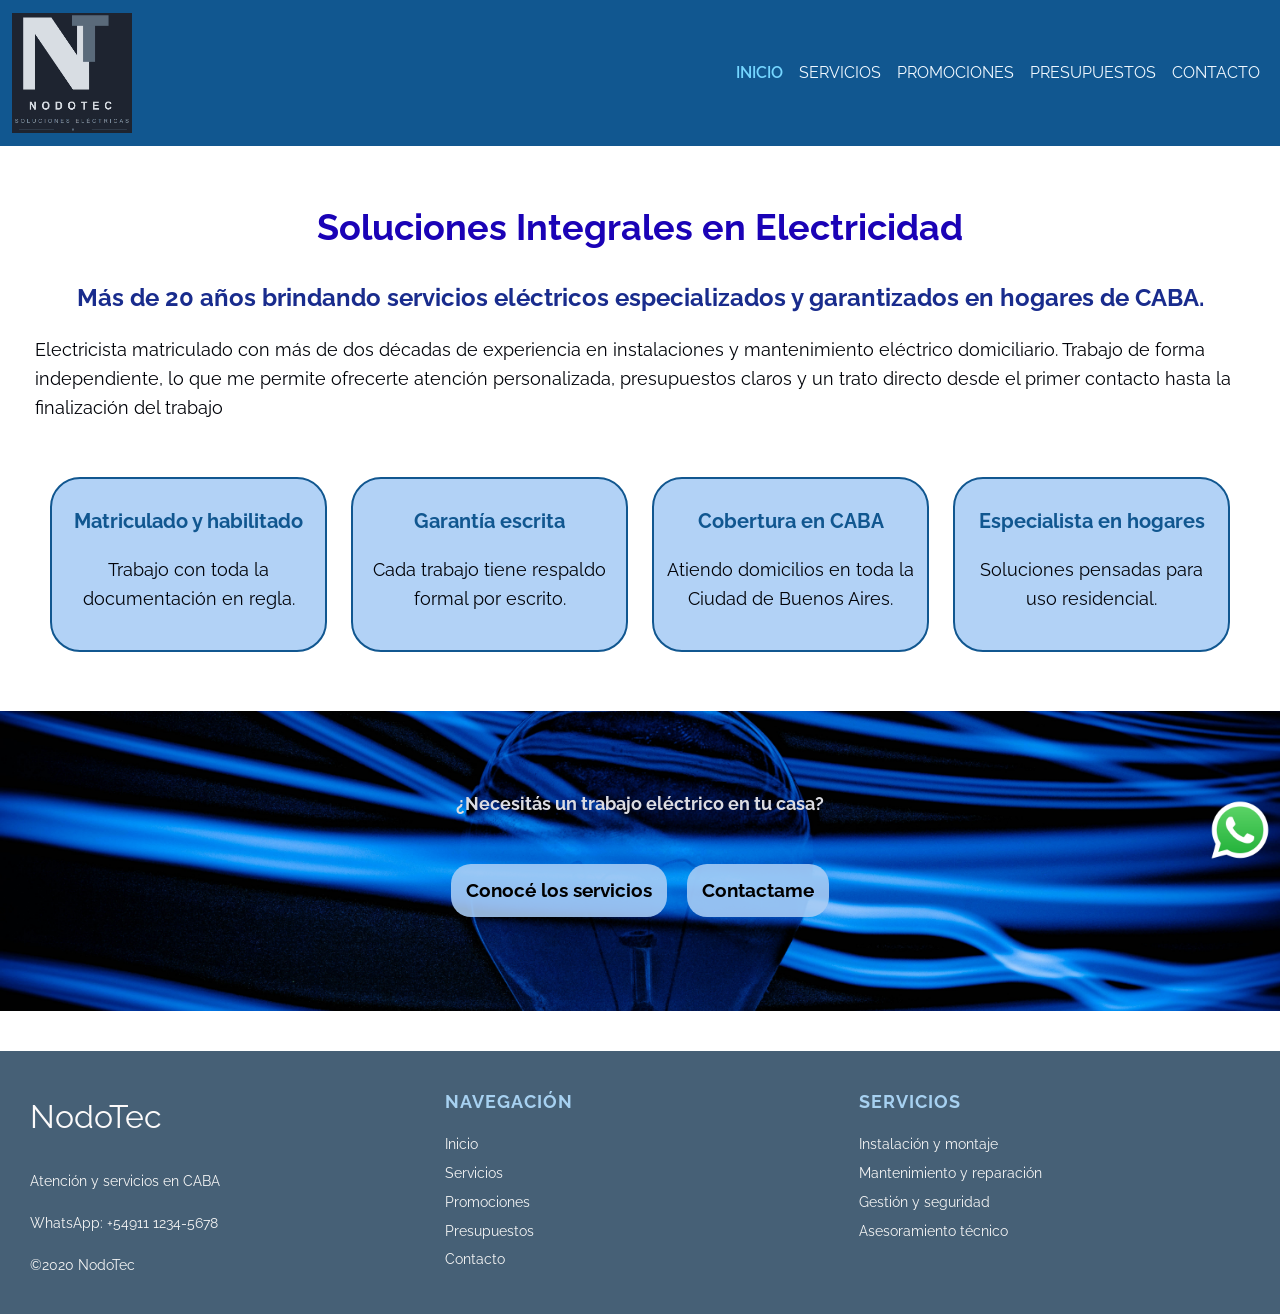
<file: index.html>
<!DOCTYPE html>
<html lang="es">
<head>
    <meta charset="UTF-8">
    <meta name="viewport" content="width=device-width, initial-scale=1.0">
    <meta name="description" content="NodoTec - Electricista matriculado en CABA. Más de 20 años de experiencia en instalaciones y mantenimiento eléctrico domiciliario.">
    <title>NodoTec - Electricista Matriculado en CABA</title>
    <link href="https://cdn.jsdelivr.net/npm/bootstrap@5.3.8/dist/css/bootstrap.min.css" rel="stylesheet" integrity="sha384-sRIl4kxILFvY47J16cr9ZwB07vP4J8+LH7qKQnuqkuIAvNWLzeN8tE5YBujZqJLB" crossorigin="anonymous">
    <link rel="stylesheet" href="./css/estilos.css">
</head>
<body>
    <header>
        <nav class="navbar navbar-expand-lg fondoNav">
            <div class="container-fluid">
                <a class="navbar-brand" href="#"><img src="./images/logoNodotec.jpg" alt="NodoTec - Soluciones Eléctricas"></a>
                <button class="navbar-toggler" type="button" data-bs-toggle="collapse" data-bs-target="#navbarNav" aria-controls="navbarNav" aria-expanded="false" aria-label="Toggle navigation">
                <span class="navbar-toggler-icon"></span>
                </button>
                <div class="collapse navbar-collapse" id="navbarNav">
                <ul class="navbar-nav ms-auto">
                    <li class="nav-item">
                    <a class="nav-link active" aria-current="page" href="#">Inicio</a>
                    </li>
                    <li class="nav-item">
                    <a class="nav-link" href="./pages/servicios.html">Servicios</a>
                    </li>
                    <li class="nav-item">
                    <a class="nav-link" href="./pages/promociones.html">Promociones</a>
                    </li>
                    <li class="nav-item">
                    <a class="nav-link" href="./pages/presupuestos.html">Presupuestos</a>
                    </li>
                    <li class="nav-item">
                    <a class="nav-link" href="./pages/contacto.html">Contacto</a>
                    </li>
                </ul>
                </div>
            </div>
        </nav>
    </header>
    <main>
        <section class="inicio">
            <h1 class="tituloInicio">Soluciones Integrales en Electricidad</h1>
            <h2 class="subtituloInicio">Más de 20 años brindando servicios eléctricos especializados y garantizados en hogares de CABA.</h2>
            <p> Electricista matriculado con más de dos décadas de experiencia en instalaciones y mantenimiento eléctrico domiciliario. Trabajo de forma independiente, lo que me permite ofrecerte atención personalizada, presupuestos claros y un trato directo desde el primer contacto hasta la finalización del trabajo</p>
            <section class="diferenciales">
                <div class="row justify-content-center py-4">
                    <div class="col-12 col-md-6 col-lg-3">
                        <div class="cardDiferenciales">
                            <h3>Matriculado y habilitado</h3>
                            <p>Trabajo con toda la documentación en regla.</p>
                        </div>
                    </div>
                    <div class="col-12 col-md-6 col-lg-3">
                        <div class="cardDiferenciales">
                            <h3>Garantía escrita</h3>
                            <p>Cada trabajo tiene respaldo formal por escrito.</p>
                        </div>
                    </div>
                    <div class="col-12 col-md-6 col-lg-3">
                        <div class="cardDiferenciales">
                            <h3>Cobertura en CABA</h3>
                            <p>Atiendo domicilios en toda la Ciudad de Buenos Aires.</p>
                        </div>
                    </div>
                    <div class="col-12 col-md-6 col-lg-3">
                        <div class="cardDiferenciales">
                            <h3>Especialista en hogares</h3>
                            <p>Soluciones pensadas para uso residencial.</p>
                        </div>
                    </div>
                </div>
            </section>
        </section>
    </main>
<!--saco la siguiente section class del main para que no le afecte el mismo padding y la imagen cubra todo el ancho-->
    <section class="ctaIn">
            <p class="preg">¿Necesitás un trabajo eléctrico en tu casa?</p>
            <div>
                <a href="./pages/servicios.html" class="btnCTA">Conocé los servicios</a>
                <a href="./pages/contacto.html" class="btnCTA">Contactame</a>
            </div>
        </section>
    <section class="footer">
    <footer>
        <div class="row">
            <div class="col-12 col-md-4">
                <p class="textlogoFooter">NodoTec</p>
                <p class="itemsFooter">Atención y servicios en CABA</p>
                <p class="itemsFooter">WhatsApp: +54911 1234-5678</p>
                <p class="itemsFooter">©2020 NodoTec</p>
            </div>
            <div class="col-12 col-md-4">
                <h3 class="tituloFooter">Navegación</h3>
                <ul class="mapaFooter">
                    <li><a href="./index.html">Inicio</a></li>
                    <li><a href="./pages/servicios.html">Servicios</a></li>
                    <li><a href="./pages/promociones.html">Promociones</a></li>
                    <li><a href="./pages/presupuestos.html">Presupuestos</a></li>
                    <li><a href="./pages/contacto.html">Contacto</a></li>
                </ul>
            </div>
            <div class="col-12 col-md-4">
                <h3 class="tituloFooter">Servicios</h3>
                <ul class="mapaFooter">
                    <li>Instalación y montaje</li>
                    <li>Mantenimiento y reparación</li>
                    <li>Gestión y seguridad</li>
                    <li>Asesoramiento técnico</li>
                </ul>
            </div>
        </div>
        <img class="logoWapp" src="./images/logoWapp.png" alt="Logo WhatsApp">
    </footer>
<script src="https://cdn.jsdelivr.net/npm/bootstrap@5.3.8/dist/js/bootstrap.bundle.min.js" integrity="sha384-FKyoEForCGlyvwx9Hj09JcYn3nv7wiPVlz7YYwJrWVcXK/BmnVDxM+D2scQbITxI" crossorigin="anonymous"></script>
</body>
</html>
</file>
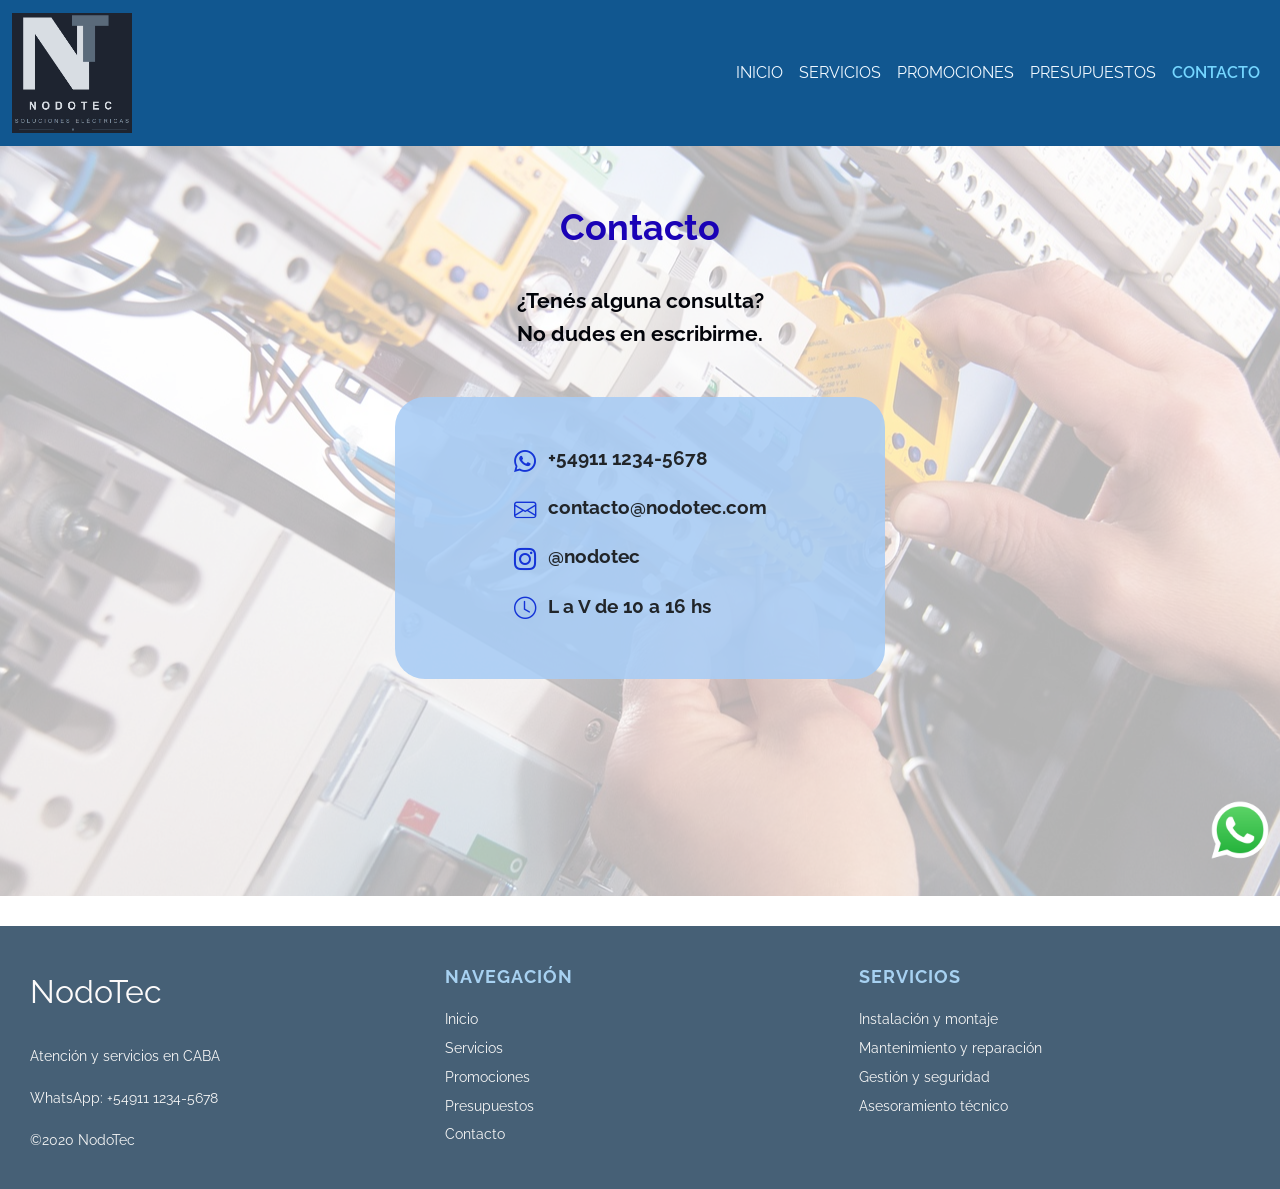
<file: pages/contacto.html>
<!DOCTYPE html>
<html lang="es">
<head>
    <meta charset="UTF-8">
    <meta name="viewport" content="width=device-width, initial-scale=1.0">
    <meta name="description" content="Contactá a NodoTec para consultas sobre servicios eléctricos en CABA. WhatsApp, mail e Instagram disponibles.">
    <title>Contacto - NodoTec</title>
    <link href="https://cdn.jsdelivr.net/npm/bootstrap@5.3.8/dist/css/bootstrap.min.css" rel="stylesheet" integrity="sha384-sRIl4kxILFvY47J16cr9ZwB07vP4J8+LH7qKQnuqkuIAvNWLzeN8tE5YBujZqJLB" crossorigin="anonymous">
    <!--el enlace que sigue de bootstrap es para los íconos de cada contacto-->
    <link rel="stylesheet" href="https://cdn.jsdelivr.net/npm/bootstrap-icons@1.11.3/font/bootstrap-icons.min.css">
    <link rel="stylesheet" href="../css/estilos.css">
</head>
<body>
    <header>
        <nav class="navbar navbar-expand-lg fondoNav">
            <div class="container-fluid">
                <a class="navbar-brand" href="#"><img src="../images/logoNodotec.jpg" alt="NodoTec - Soluciones Eléctricas"></a>
                <button class="navbar-toggler" type="button" data-bs-toggle="collapse" data-bs-target="#navbarNav" aria-controls="navbarNav" aria-expanded="false" aria-label="Toggle navigation">
                <span class="navbar-toggler-icon"></span>
                </button>
                <div class="collapse navbar-collapse" id="navbarNav">
                    <ul class="navbar-nav ms-auto">
                        <li class="nav-item">
                        <a class="nav-link" href="../index.html">Inicio</a>
                        </li>
                        <li class="nav-item">
                        <a class="nav-link" href="./servicios.html">Servicios</a>
                        </li>
                        <li class="nav-item">
                        <a class="nav-link" href="./promociones.html">Promociones</a>
                        </li>
                        <li class="nav-item">
                        <a class="nav-link" href="./presupuestos.html">Presupuestos</a>
                         <li class="nav-item">
                        <a class="nav-link active" aria-current="page" href="#">Contacto</a>
                        </li>
                        </li>
                    </ul>
                </div>
            </div>
        </nav>
    </header>
    <main class="fondoContacto">
        <div class="row justify-content-center">
            <div class="col-12 col-md-8 col-lg-5">
                <h1>Contacto</h1>
                <p class="pregcontacto">¿Tenés alguna consulta?<br>No dudes en escribirme.</p>
                <div class="cardContacto">
                    <ul class="contacto">
                        <li>
                            <i class="bi bi-whatsapp"></i>
                            +54911 1234-5678
                        </li>
                        <li>
                            <i class="bi bi-envelope"></i>
                            contacto@nodotec.com
                        </li>
                        <li>
                            <i class="bi bi-instagram"></i>
                            @nodotec
                        </li>
                        <li>
                            <i class="bi bi-clock"></i>
                            L a V de 10 a 16 hs
                        </li>
                    </ul>
                </div>
            </div>
        </div>
    </main>
    <section class="footer">
        <footer>
            <div class="row">
                <div class="col-12 col-md-4">
                    <p class="textlogoFooter">NodoTec</p>
                    <p class="itemsFooter">Atención y servicios en CABA</p>
                    <p class="itemsFooter">WhatsApp: +54911 1234-5678</p>
                    <p class="itemsFooter">©2020 NodoTec</p>
                </div>
                <div class="col-12 col-md-4">
                    <h3 class="tituloFooter">Navegación</h3>
                    <ul class="mapaFooter">
                        <li><a href="../index.html">Inicio</a></li>
                        <li><a href="./servicios.html">Servicios</a></li>
                        <li><a href="./promociones.html">Promociones</a></li>
                        <li><a href="./presupuestos.html">Presupuestos</a></li>
                        <li><a href="#">Contacto</a></li>
                    </ul>
                </div>
                <div class="col-12 col-md-4">
                    <h3 class="tituloFooter">Servicios</h3>
                    <ul class="mapaFooter">
                        <li>Instalación y montaje</li>
                        <li>Mantenimiento y reparación</li>
                        <li>Gestión y seguridad</li>
                        <li>Asesoramiento técnico</li>
                    </ul>
                </div>
            </div>
            <img class="logoWapp" src="../images/logoWapp.png" alt="Logo WhatsApp">
        </footer>
    </section>
    <script src="https://cdn.jsdelivr.net/npm/bootstrap@5.3.8/dist/js/bootstrap.bundle.min.js" integrity="sha384-FKyoEForCGlyvwx9Hj09JcYn3nv7wiPVlz7YYwJrWVcXK/BmnVDxM+D2scQbITxI" crossorigin="anonymous"></script>
</body>
</html>
</file>
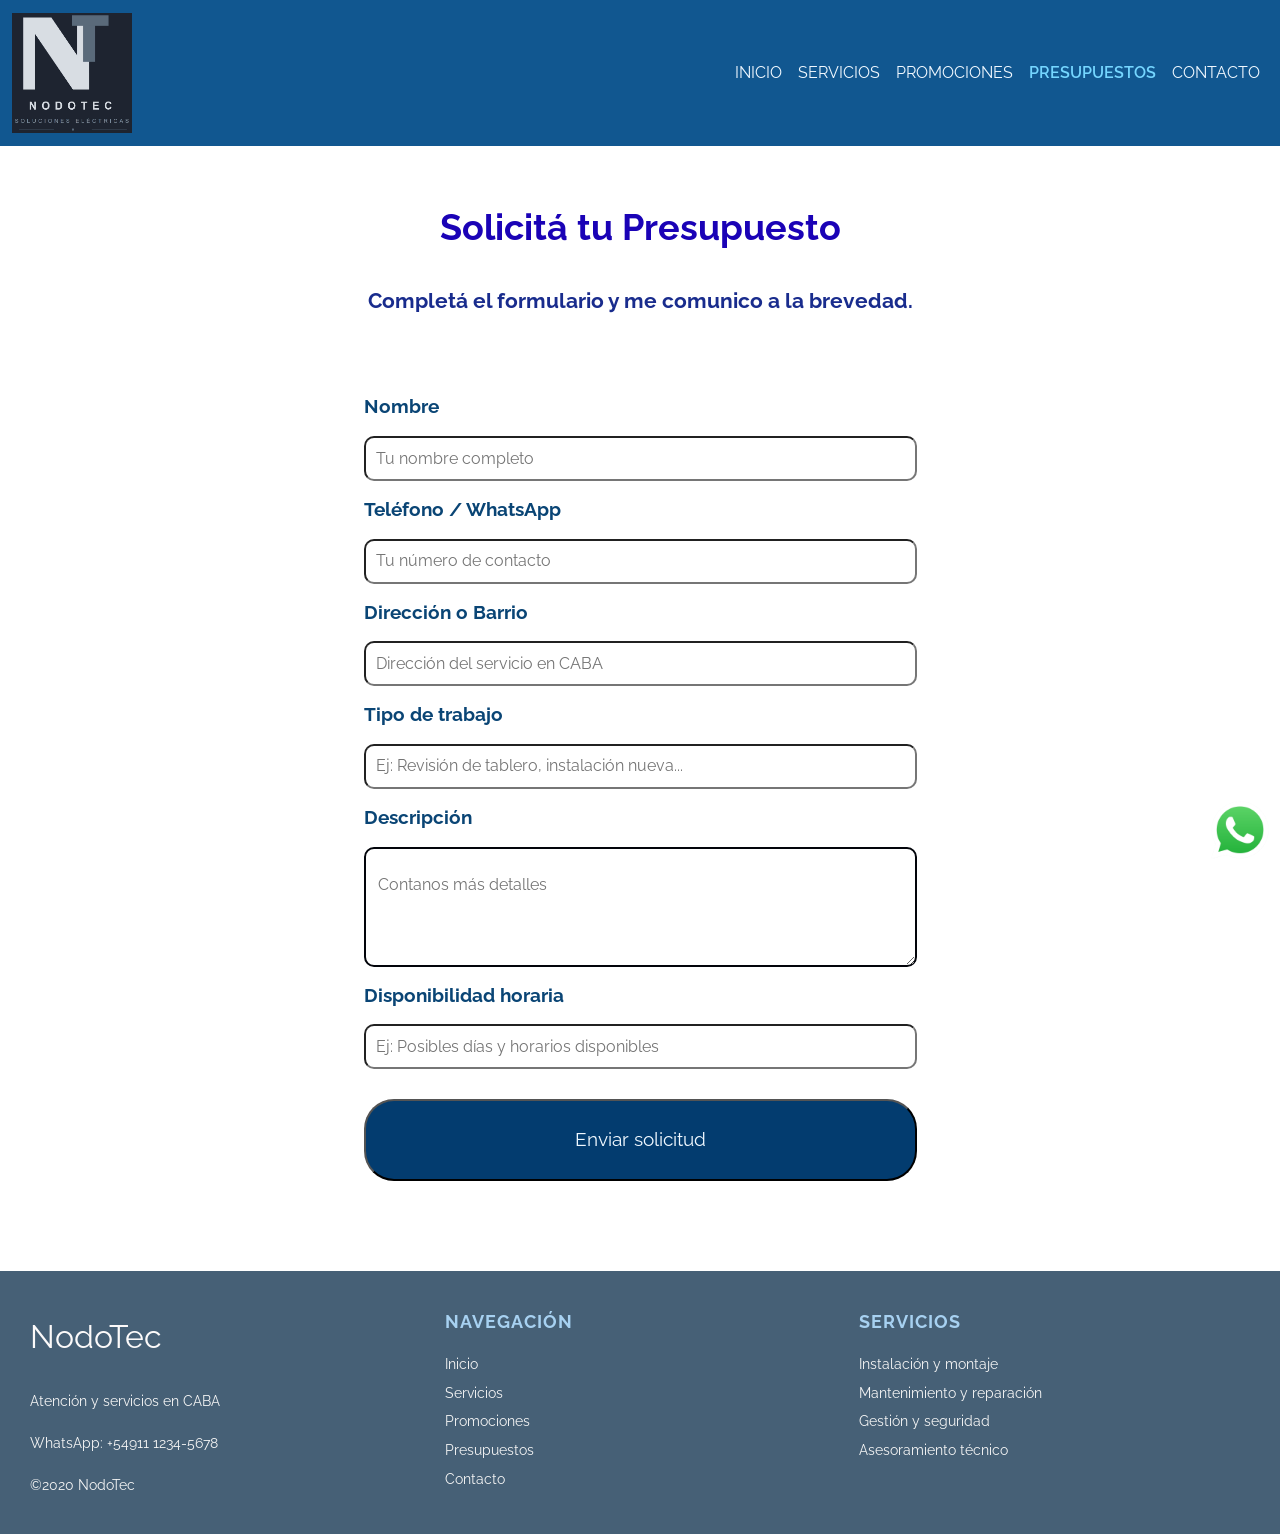
<file: pages/presupuestos.html>
<!DOCTYPE html>
<html lang="es">
<head>
    <meta charset="UTF-8">
    <meta name="viewport" content="width=device-width, initial-scale=1.0">
    <meta name="description" content="Solicitá tu presupuesto sin cargo para trabajos eléctricos en CABA. Completá el formulario y me comunico a la brevedad.">
    <title>Presupuestos - NodoTec</title>
    <link href="https://cdn.jsdelivr.net/npm/bootstrap@5.3.8/dist/css/bootstrap.min.css" rel="stylesheet" integrity="sha384-sRIl4kxILFvY47J16cr9ZwB07vP4J8+LH7qKQnuqkuIAvNWLzeN8tE5YBujZqJLB" crossorigin="anonymous">
    <link rel="stylesheet" href="../css/estilos.css">
</head>
<body>
    <header>
        <nav class="navbar navbar-expand-lg fondoNav">
            <div class="container-fluid">
                <a class="navbar-brand" href="#"><img src="../images/logoNodotec.jpg" alt="NodoTec - Soluciones Eléctricas"></a>
                <button class="navbar-toggler" type="button" data-bs-toggle="collapse" data-bs-target="#navbarNav" aria-controls="navbarNav" aria-expanded="false" aria-label="Toggle navigation">
                <span class="navbar-toggler-icon"></span>
                </button>
                <div class="collapse navbar-collapse" id="navbarNav">
                    <ul class="navbar-nav ms-auto">
                        <li class="nav-item">
                        <a class="nav-link" href="../index.html">Inicio</a>
                        </li>
                        <li class="nav-item">
                        <a class="nav-link" href="./servicios.html">Servicios</a>
                        </li>
                        <li class="nav-item">
                        <a class="nav-link" href="./promociones.html">Promociones</a>
                        </li>
                        <li class="nav-item">
                        <a class="nav-link active" aria-current="page" href="#">Presupuestos</a>
                        </li>
                        <li class="nav-item">
                        <a class="nav-link" href="./contacto.html">Contacto</a>
                        </li>
                    </ul>
                </div>
            </div>
        </nav>
    </header>
    <main>
        <section class="presupuesto">
            <h1>Solicitá tu Presupuesto</h1>
            <p>Completá el formulario y me comunico a la brevedad.</p>
            <div class="row justify-content-center">
                <div class="col-12 col-md-8 col-lg-6">
                    <form class="formulario">
                        <label for="nombre">Nombre</label>
                        <input type="text" id="nombre" name="nombre" placeholder="Tu nombre completo">
                        <label for="telefono">Teléfono / WhatsApp</label>
                        <input type="tel" id="telefono" name="telefono" placeholder="Tu número de contacto">
                        <label for="direccion">Dirección o Barrio</label>
                        <input type="text" id="direccion" name="direccion" placeholder="Dirección del servicio en CABA">
                        <label for="trabajo">Tipo de trabajo</label>
                        <input type="text" id="trabajo" name="trabajo" placeholder="Ej: Revisión de tablero, instalación nueva...">
                        <label for="descripcion">Descripción</label>
                        <textarea id="descripcion" name="descripcion" placeholder="Contanos más detalles"></textarea>
                        <label for="horario">Disponibilidad horaria</label>
                        <input type="text" id="horario" name="horario" placeholder="Ej: Posibles días y horarios disponibles">
                        <button type="submit">Enviar solicitud</button>
                    </form>
                </div>
            </div>
        </section>
    </main>
    <section class="footer">
        <footer>
            <div class="row">
                <div class="col-12 col-md-4">
                    <p class="textlogoFooter">NodoTec</p>
                    <p class="itemsFooter">Atención y servicios en CABA</p>
                    <p class="itemsFooter">WhatsApp: +54911 1234-5678</p>
                    <p class="itemsFooter">©2020 NodoTec</p>
                </div>
                <div class="col-12 col-md-4">
                    <h3 class="tituloFooter">Navegación</h3>
                    <ul class="mapaFooter">
                        <li><a href="../index.html">Inicio</a></li>
                        <li><a href="./servicios.html">Servicios</a></li>
                        <li><a href="./promociones.html">Promociones</a></li>
                        <li><a href="#">Presupuestos</a></li>
                        <li><a href="./contacto.html">Contacto</a></li>
                    </ul>
                </div>
                <div class="col-12 col-md-4">
                    <h3 class="tituloFooter">Servicios</h3>
                    <ul class="mapaFooter">
                        <li>Instalación y montaje</li>
                        <li>Mantenimiento y reparación</li>
                        <li>Gestión y seguridad</li>
                        <li>Asesoramiento técnico</li>
                    </ul>
                </div>
            </div>
            <img class="logoWapp" src="../images/logoWapp.png" alt="Logo WhatsApp">
        </footer>
    </section>
    <script src="https://cdn.jsdelivr.net/npm/bootstrap@5.3.8/dist/js/bootstrap.bundle.min.js" integrity="sha384-FKyoEForCGlyvwx9Hj09JcYn3nv7wiPVlz7YYwJrWVcXK/BmnVDxM+D2scQbITxI" crossorigin="anonymous"></script>
</body>
</html>
</file>
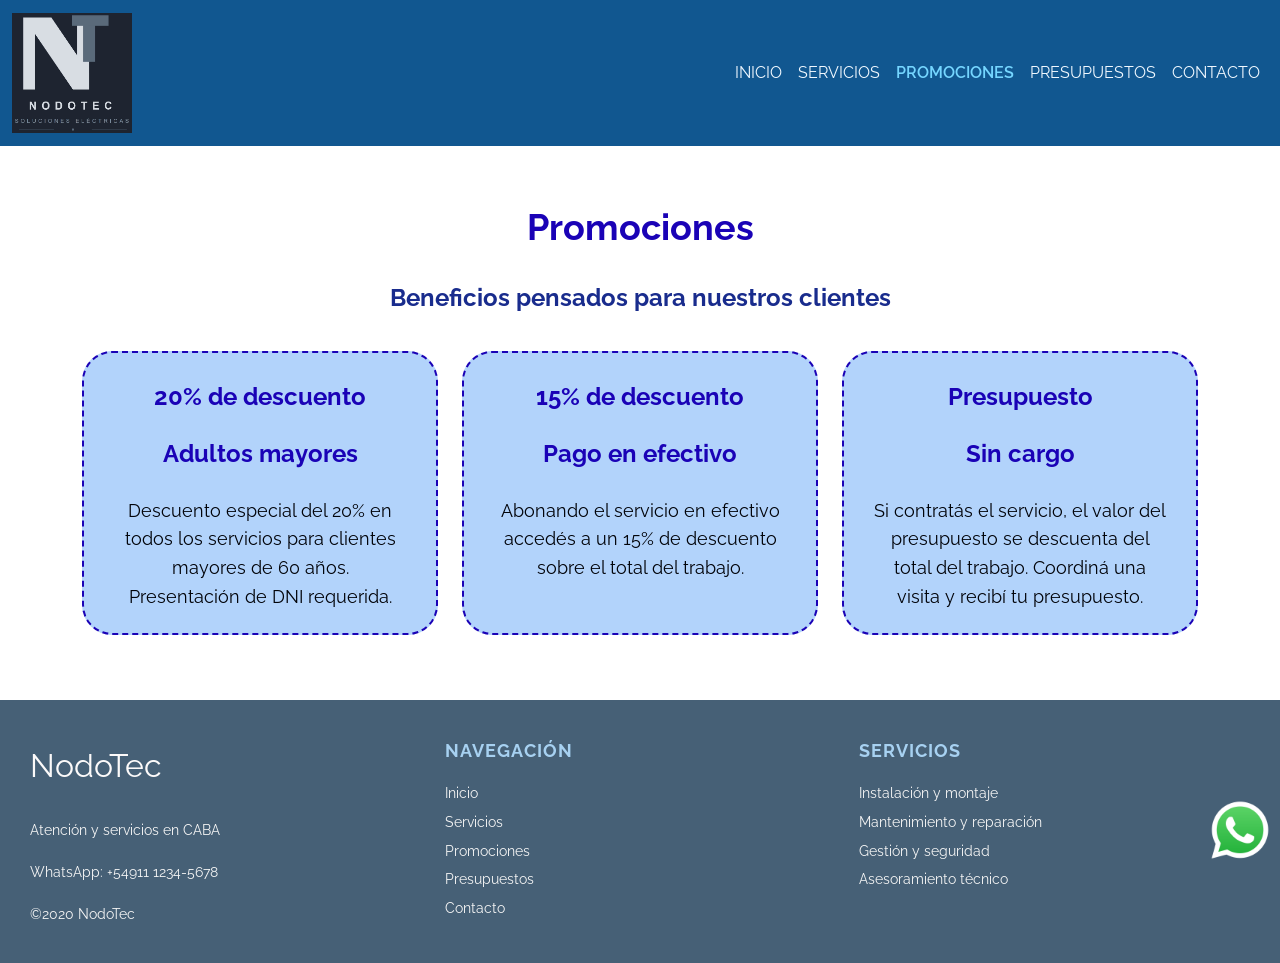
<file: pages/promociones.html>
<!DOCTYPE html>
<html lang="es">
<head>
    <meta charset="UTF-8">
    <meta name="viewport" content="width=device-width, initial-scale=1.0">
    <meta name="description" content="Promociones y descuentos en servicios eléctricos. 20% de descuento para adultos mayores y 15% pagando en efectivo.">
    <title>Promociones - NodoTec</title>
    <link href="https://cdn.jsdelivr.net/npm/bootstrap@5.3.8/dist/css/bootstrap.min.css" rel="stylesheet" integrity="sha384-sRIl4kxILFvY47J16cr9ZwB07vP4J8+LH7qKQnuqkuIAvNWLzeN8tE5YBujZqJLB" crossorigin="anonymous">
    <link rel="stylesheet" href="../css/estilos.css">
</head>
<body>
    <header>
        <nav class="navbar navbar-expand-lg fondoNav">
            <div class="container-fluid">
                <a class="navbar-brand" href="#"><img src="../images/logoNodotec.jpg" alt="NodoTec - Soluciones Eléctricas"></a>
                <button class="navbar-toggler" type="button" data-bs-toggle="collapse" data-bs-target="#navbarNav" aria-controls="navbarNav" aria-expanded="false" aria-label="Toggle navigation">
                <span class="navbar-toggler-icon"></span>
                </button>
                <div class="collapse navbar-collapse" id="navbarNav">
                    <ul class="navbar-nav ms-auto">
                        <li class="nav-item">
                        <a class="nav-link" href="../index.html">Inicio</a>
                        </li>
                        <li class="nav-item">
                        <a class="nav-link" href="./servicios.html">Servicios</a>
                        </li>
                        <li class="nav-item">
                        <a class="nav-link active" aria-current="page" href="#">Promociones</a>
                        </li>
                        <li class="nav-item">
                        <a class="nav-link" href="./presupuestos.html">Presupuestos</a>
                        </li>
                        <li class="nav-item">
                        <a class="nav-link" href="./contacto.html">Contacto</a>
                        </li>
                    </ul>
                </div>
            </div>
        </nav>
    </header>
    <main>
        <section>
            <h1>Promociones</h1>
            <h2 class="h2promo">Beneficios pensados para nuestros clientes</h2>
            <section class="promos">
                <div class="container">
                    <div class="row justify-content-center align-items-stretch">
                        <div class="col-12 col-md-8 col-lg-4">
                            <div class="cardPromo">
                                <h3>20% de descuento</h3>
                                <h3>Adultos mayores</h3>
                                <p>Descuento especial del 20% en todos los servicios para clientes mayores de 60 años. Presentación de DNI requerida.</p>
                            </div>
                        </div>
                        <div class="col-12 col-md-8 col-lg-4">
                            <div class="cardPromo">
                                <h3>15% de descuento</h3>
                                <h3>Pago en efectivo</h3>
                                <p>Abonando el servicio en efectivo accedés a un 15% de descuento sobre el total del trabajo.</p>
                            </div>
                        </div>
                        <div class="col-12 col-md-8 col-lg-4">
                            <div class="cardPromo">
                                <h3>Presupuesto</h3>
                                <h3>Sin cargo</h3>
                                <p>Si contratás el servicio, el valor del presupuesto se descuenta del total del trabajo. Coordiná una visita y recibí tu presupuesto.</p>
                            </div>
                        </div>
                    </div>
                </div>
            </section>
        </section>
    </main>
    <section class="footer">
        <footer>
            <div class="row">
                <div class="col-12 col-md-4">
                    <p class="textlogoFooter">NodoTec</p>
                    <p class="itemsFooter">Atención y servicios en CABA</p>
                    <p class="itemsFooter">WhatsApp: +54911 1234-5678</p>
                    <p class="itemsFooter">©2020 NodoTec</p>
                </div>
                <div class="col-12 col-md-4">
                    <h3 class="tituloFooter">Navegación</h3>
                    <ul class="mapaFooter">
                        <li><a href="../index.html">Inicio</a></li>
                        <li><a href="./servicios.html">Servicios</a></li>
                        <li><a href="#">Promociones</a></li>
                        <li><a href="./presupuestos.html">Presupuestos</a></li>
                        <li><a href="./contacto.html">Contacto</a></li>
                    </ul>
                </div>
                <div class="col-12 col-md-4">
                    <h3 class="tituloFooter">Servicios</h3>
                    <ul class="mapaFooter">
                        <li>Instalación y montaje</li>
                        <li>Mantenimiento y reparación</li>
                        <li>Gestión y seguridad</li>
                        <li>Asesoramiento técnico</li>
                    </ul>
                </div>
            </div>
            <img class="logoWapp" src="../images/logoWapp.png" alt="Logo WhatsApp">
        </footer>
    </section>
    <script src="https://cdn.jsdelivr.net/npm/bootstrap@5.3.8/dist/js/bootstrap.bundle.min.js" integrity="sha384-FKyoEForCGlyvwx9Hj09JcYn3nv7wiPVlz7YYwJrWVcXK/BmnVDxM+D2scQbITxI" crossorigin="anonymous"></script>
</body>
</html>
</file>
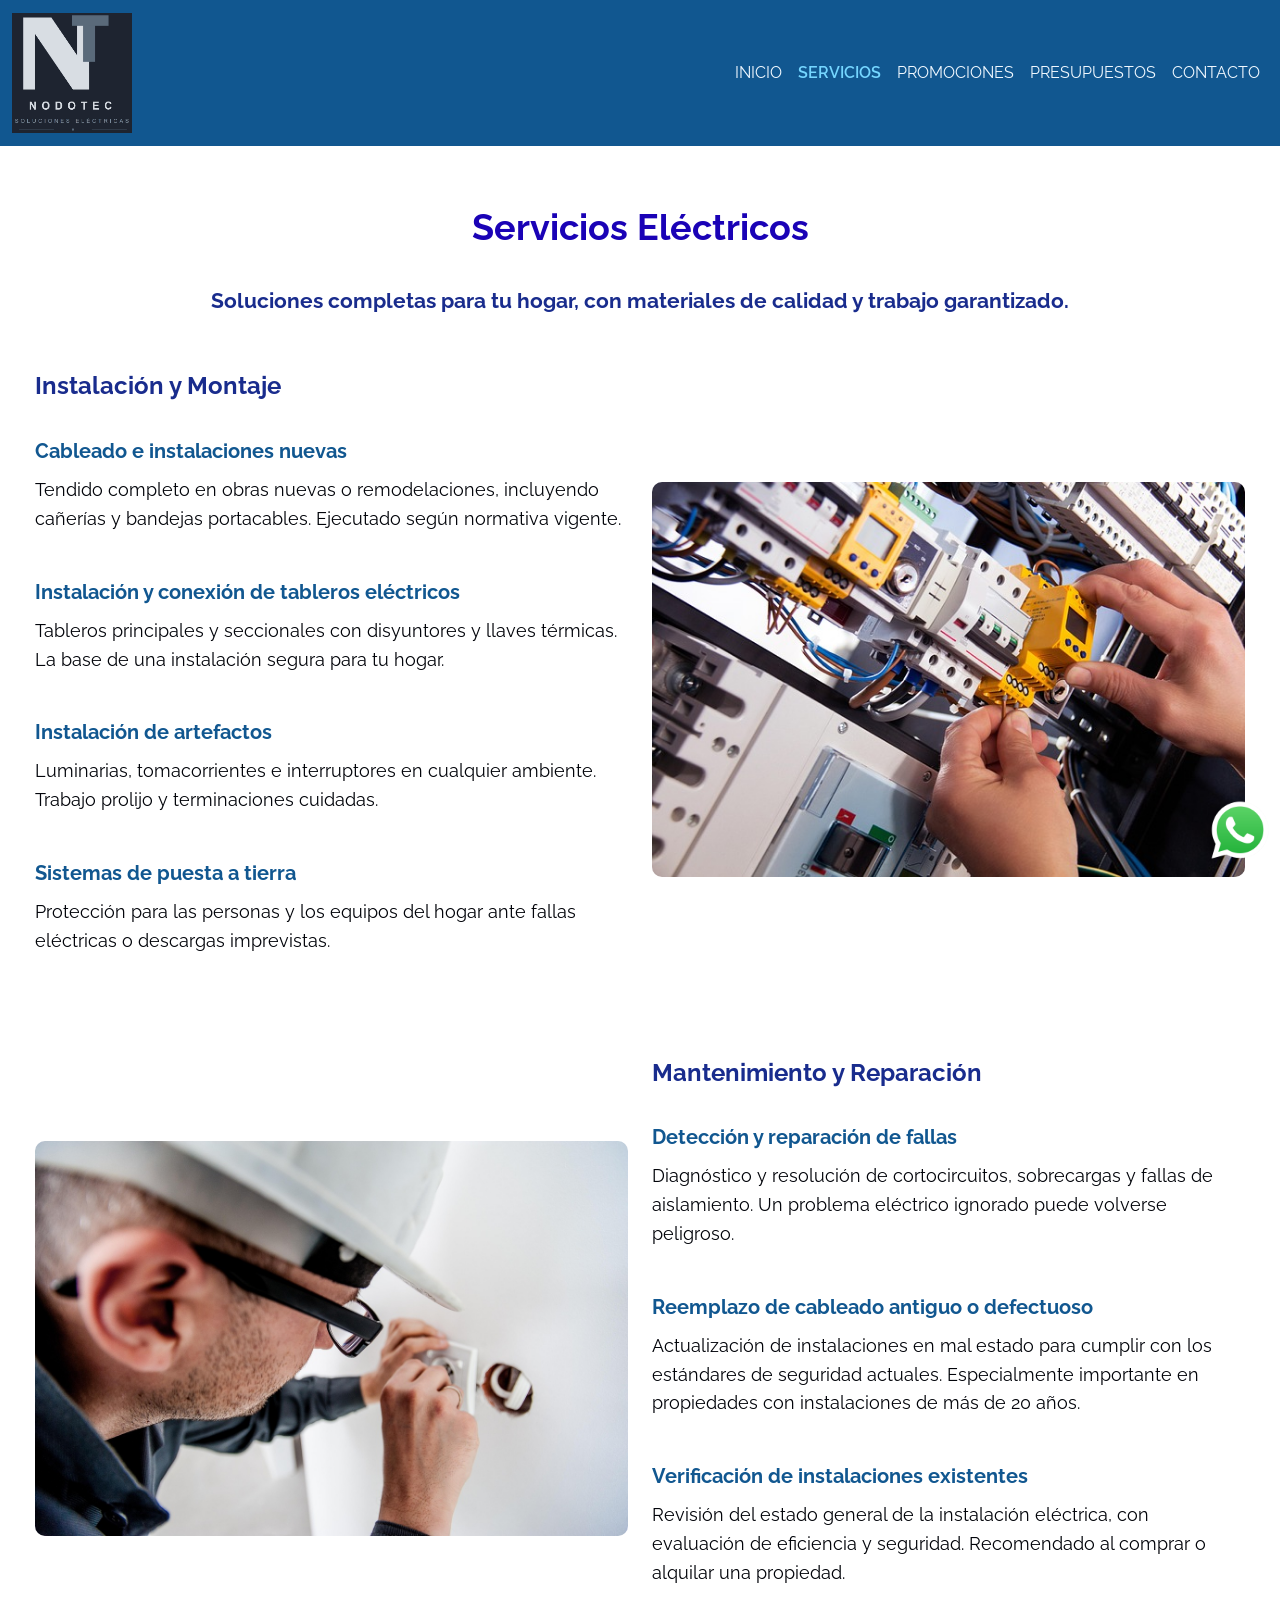
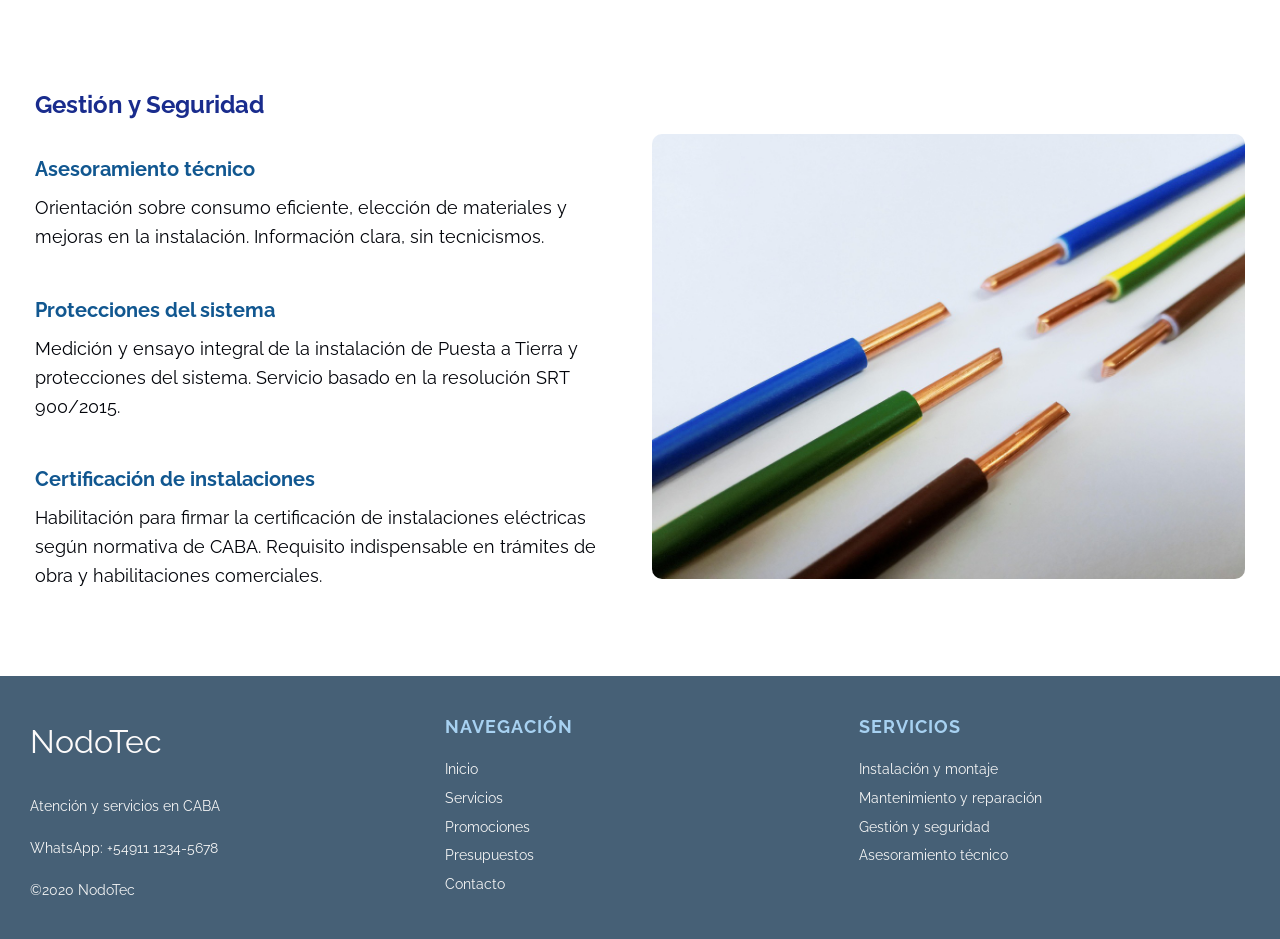
<file: pages/servicios.html>
<!DOCTYPE html>
<html lang="es">
<head>
    <meta charset="UTF-8">
    <meta name="viewport" content="width=device-width, initial-scale=1.0">
    <meta name="description" content="Servicios eléctricos en CABA: instalación, mantenimiento, reparación y certificación. Trabajo garantizado por electricista matriculado.">
    <title>Servicios - NodoTec</title>
    <link href="https://cdn.jsdelivr.net/npm/bootstrap@5.3.8/dist/css/bootstrap.min.css" rel="stylesheet" integrity="sha384-sRIl4kxILFvY47J16cr9ZwB07vP4J8+LH7qKQnuqkuIAvNWLzeN8tE5YBujZqJLB" crossorigin="anonymous">
    <link rel="stylesheet" href="../css/estilos.css">
</head>
<body>
    <header>
        <nav class="navbar navbar-expand-lg fondoNav">
            <div class="container-fluid">
                <a class="navbar-brand" href="#"><img src="../images/logoNodotec.jpg" alt="NodoTec - Soluciones Eléctricas"></a>
                <button class="navbar-toggler" type="button" data-bs-toggle="collapse" data-bs-target="#navbarNav" aria-controls="navbarNav" aria-expanded="false" aria-label="Toggle navigation">
                <span class="navbar-toggler-icon"></span>
                </button>
                <div class="collapse navbar-collapse" id="navbarNav">
                <ul class="navbar-nav ms-auto">
                    <li class="nav-item">
                    <a class="nav-link" href="../index.html">Inicio</a>
                    </li>
                    <li class="nav-item">
                    <a class="nav-link active" aria-current="page" href="#">Servicios</a>
                    </li>
                    <li class="nav-item">
                    <a class="nav-link" href="./promociones.html">Promociones</a>
                    </li>
                    <li class="nav-item">
                    <a class="nav-link" href="./presupuestos.html">Presupuestos</a>
                    </li>
                    <li class="nav-item">
                    <a class="nav-link" href="./contacto.html">Contacto</a>
                    </li>
                </ul>
                </div>
            </div>
        </nav>
    </header>
    <main>
        <section class="servicios">
            <h1 class="serviciosElectricos">Servicios Eléctricos</h1>
            <p class="subtituloSeccion">Soluciones completas para tu hogar, con materiales de calidad y trabajo garantizado.</p>
            <section class="instalacion">
                <div class="row align-items-center py-4">
                    <div class="col-12 col-md-12 col-lg-6">
                        <section class="cardServicios">
                            <h2>Instalación y Montaje</h2>
                            <div class="cardServ">
                                <h3>Cableado e instalaciones nuevas</h3>
                                <p>Tendido completo en obras nuevas o remodelaciones, incluyendo cañerías y bandejas portacables. Ejecutado según normativa vigente.</p>
                            </div>
                            <div class="cardServ">
                                <h3>Instalación y conexión de tableros eléctricos</h3>
                                <p>Tableros principales y seccionales con disyuntores y llaves térmicas. La base de una instalación segura para tu hogar.</p>
                            </div>
                            <div class="cardServ">
                                <h3>Instalación de artefactos</h3>
                                <p>Luminarias, tomacorrientes e interruptores en cualquier ambiente. Trabajo prolijo y terminaciones cuidadas.</p>
                            </div>
                            <div class="cardServ">
                                <h3>Sistemas de puesta a tierra</h3>
                                <p>Protección para las personas y los equipos del hogar ante fallas eléctricas o descargas imprevistas.</p>
                            </div>
                        </section>
                    </div>
                    <div class="col-lg-6 d-none d-lg-block">
                        <div class="fotoServ">
                            <img src="../images/tableroP.jpg" alt="Tablero Eléctrico">
                        </div>
                    </div>
                </div>
            </section>
            <section class="mantenimiento">
                <div class="row align-items-center py-5">
                    <div class="col-lg-6 d-none d-lg-block">
                        <div class="fotoServ">
                            <img src="../images/electricistatrabajandoentomaP.jpg" alt="Electricista trabajando en tomacorrientes">
                        </div>
                    </div>
                    <div class="col-12 col-md-12 col-lg-6">
                        <section class="cardServicios">
                            <h2>Mantenimiento y Reparación</h2>
                            <div class="cardServ">
                                <h3>Detección y reparación de fallas</h3>
                                <p>Diagnóstico y resolución de cortocircuitos, sobrecargas y fallas de aislamiento. Un problema eléctrico ignorado puede volverse peligroso.</p>
                            </div>
                            <div class="cardServ">
                                <h3>Reemplazo de cableado antiguo o defectuoso</h3>
                                <p>Actualización de instalaciones en mal estado para cumplir con los estándares de seguridad actuales. Especialmente importante en propiedades con instalaciones de más de 20 años.</p>
                            </div>
                            <div class="cardServ">
                                <h3>Verificación de instalaciones existentes</h3>
                                <p>Revisión del estado general de la instalación eléctrica, con evaluación de eficiencia y seguridad. Recomendado al comprar o alquilar una propiedad.</p>
                            </div>
                        </section>
                    </div>
                </div>
            </section>
            <section class="seguridad">
                <div class="row align-items-center py-4">
                    <div class="col-12 col-md-12 col-lg-6">
                        <section class="cardServicios">
                            <h2>Gestión y Seguridad</h2>
                            <div class="cardServ">
                                <h3>Asesoramiento técnico</h3>
                                <p>Orientación sobre consumo eficiente, elección de materiales y mejoras en la instalación. Información clara, sin tecnicismos.</p>
                            </div>
                            <div class="cardServ">
                                <h3>Protecciones del sistema</h3>
                                <p>Medición y ensayo integral de la instalación de Puesta a Tierra y protecciones del sistema. Servicio basado en la resolución SRT 900/2015.</p>
                            </div>
                            <div class="cardServ">
                                <h3>Certificación de instalaciones</h3>
                                <p>Habilitación para firmar la certificación de instalaciones eléctricas según normativa de CABA. Requisito indispensable en trámites de obra y habilitaciones comerciales.</p>
                            </div>
                        </section>
                    </div>
                    <div class="col-lg-6 d-none d-lg-block">
                        <div class="fotoServ">
                            <img src="../images/cablesazulverdemarrónM.jpg" alt="Cables eléctricos de colores azul, verde y marrón">
                        </div>
                    </div>
                </div>
            </section>
        </section>
    </main>
    <section class="footer">
        <footer>
            <div class="row">
                <div class="col-12 col-md-4">
                    <p class="textlogoFooter">NodoTec</p>
                    <p class="itemsFooter">Atención y servicios en CABA</p>
                    <p class="itemsFooter">WhatsApp: +54911 1234-5678</p>
                    <p class="itemsFooter">©2020 NodoTec</p>
                </div>
                <div class="col-12 col-md-4">
                    <h3 class="tituloFooter">Navegación</h3>
                    <ul class="mapaFooter">
                        <li><a href="../index.html">Inicio</a></li>
                        <li><a href="#">Servicios</a></li>
                        <li><a href="./promociones.html">Promociones</a></li>
                        <li><a href="./presupuestos.html">Presupuestos</a></li>
                        <li><a href="./contacto.html">Contacto</a></li>
                    </ul>
                </div>
                <div class="col-12 col-md-4">
                    <h3 class="tituloFooter">Servicios</h3>
                    <ul class="mapaFooter">
                        <li>Instalación y montaje</li>
                        <li>Mantenimiento y reparación</li>
                        <li>Gestión y seguridad</li>
                        <li>Asesoramiento técnico</li>
                    </ul>
                </div>
            </div>
            <img class="logoWapp" src="../images/logoWapp.png" alt="Logo WhatsApp">
        </footer>
    </section>
    <script src="https://cdn.jsdelivr.net/npm/bootstrap@5.3.8/dist/js/bootstrap.bundle.min.js" integrity="sha384-FKyoEForCGlyvwx9Hj09JcYn3nv7wiPVlz7YYwJrWVcXK/BmnVDxM+D2scQbITxI" crossorigin="anonymous"></script>
</body>
</html>
</file>
<file: css/estilos.css>
@import url("https://fonts.googleapis.com/css2?family=Raleway:wght@100..900&display=swap");
.cardPromo {
  border-radius: 30px;
}

* {
  margin: 0;
  padding: 0;
  box-sizing: border-box;
}

p {
  color: #02040a;
  text-align: left;
  line-height: 1.6;
  font-size: 1.125rem;
  font-family: "Raleway", sans-serif;
  padding-bottom: 15px;
}

body {
  font-family: "Raleway", sans-serif;
}

main {
  padding: 0 35px;
}

h1 {
  color: #1a02b6;
  text-align: center;
  padding-bottom: 27px;
  padding-top: 60px;
  font-size: 2.25rem;
  font-family: "Raleway", sans-serif;
  font-weight: bold;
}

h2 {
  color: #192c8d;
  text-align: left;
  padding-bottom: 15px;
  font-family: "Raleway", sans-serif;
  font-size: 1.5rem;
  font-weight: bold;
}

h3 {
  color: #115790;
  text-align: left;
  padding-bottom: 5px;
  padding-top: 15px;
  font-family: "Raleway", sans-serif;
  font-size: 1.25rem;
  font-weight: bold;
}

.section {
  height: 100px;
  width: 100%;
}

header img {
  height: 120px;
  width: 120px;
}

.fondoNav {
  background-color: #115790;
}

.nav-link {
  color: aliceblue !important;
  text-decoration: none;
  text-transform: uppercase;
  list-style: none;
  height: 100%;
  gap: 40px;
}
.nav-link.active {
  color: #75d6ff !important;
  font-weight: 600 !important;
}
.nav-link:hover {
  color: #75d6ff !important;
}

.subtituloSeccion {
  color: #192c8d;
  text-align: center;
  font-size: 1.3rem;
  font-weight: bold;
}

.subtituloInicio {
  text-align: center;
}

.diferenciales {
  display: flex;
  flex-direction: row;
  justify-content: space-evenly;
  align-items: center;
  margin: 15px;
}

.cardDiferenciales {
  background-color: rgba(168, 204, 245, 0.8823529412);
  min-height: 100px;
  padding: 10px;
  border: 2px solid #115790;
  border-radius: 30px;
  margin-bottom: 20px;
}
.cardDiferenciales h3 {
  text-align: center;
  padding-top: 20px;
}
.cardDiferenciales p {
  text-align: center;
  padding-bottom: 10px;
  padding-top: 10px;
}

.ctaIn {
  display: flex;
  justify-content: center;
  align-items: center;
  background-image: url(../images/fondoBotones.jpg);
  background-size: cover;
  background-position: center;
  flex-direction: column;
  min-height: 300px;
  padding: 40px 0;
  margin-bottom: 40px;
}
.ctaIn div {
  display: flex;
  gap: 20px;
}

.preg {
  font-weight: bold;
  color: #dcdce2;
}

.btnCTA {
  background-color: rgba(168, 204, 245, 0.8823529412);
  color: #000000;
  font-weight: bold;
  align-items: center;
  padding: 12px 15px;
  border-radius: 20px;
  text-decoration: none;
  font-size: 1.2rem;
  margin: 15px 0;
}
.btnCTA:hover {
  background-color: #d8e3f3;
  color: #0e57a4;
}

@media (max-width: 576px) {
  .inicio p {
    text-align: center;
  }
  .preg {
    text-align: center;
  }
  .btnCTA {
    text-align: center;
    display: block;
    width: 80%;
    margin: 10px auto;
  }
  .ctaIn div {
    flex-direction: column;
    align-items: center;
  }
}
.cardServicios {
  display: flex;
  flex-direction: column;
  justify-content: center;
}

.bloqueServicios {
  display: flex;
  height: 100%;
  width: 95vw;
  align-items: center;
  gap: 50px;
  padding-top: 5%;
}

.fotoServ img {
  height: 100%;
  max-height: 450px;
  width: 100%;
  object-fit: cover;
  border-radius: 10px;
}

.h2promo {
  text-align: center;
}

.cardPromo {
  background-color: #b2d3fb;
  padding: 20px 30px;
  margin: 15px auto;
  border: #1a02b6 dashed 2.5px;
}
.cardPromo:hover {
  transform: scale(1.03);
  transition: transform 0.3s ease;
}
.cardPromo h3 {
  text-align: center;
  padding-bottom: 10px;
  padding-top: 10px;
  color: #1a02b6;
  font-size: 1.5rem;
}
.cardPromo p {
  text-align: center;
  line-height: 1.6;
  padding-bottom: 5px;
  padding-top: 10px;
}
@media (min-width: 992px) {
  .cardPromo {
    height: 85%;
  }
}

.presupuesto p {
  text-align: center;
  font-size: 1.3rem;
  font-weight: bold;
  color: #192c8d;
}

.formulario {
  display: flex;
  flex-direction: column;
  text-align: left;
  padding: 30px 20px;
  line-height: 3;
}

input[type] {
  display: block;
  height: 45px;
  width: 100%;
  box-sizing: border-box;
  padding: 0 10px;
  border-radius: 10px;
}

label[for] {
  font-size: 1.2rem;
  font-weight: bold;
  color: #0a4575;
}

textarea {
  height: 120px;
  width: 100%;
  border-radius: 10px;
  padding: 12px;
  border: #02040a solid 2px;
}

button[type=submit] {
  margin: 30px 0px;
  width: 100%;
  padding: 10px;
  background-color: #033c6f;
  border-radius: 30px;
  color: aliceblue;
  font-size: 1.2rem;
}
button[type=submit]:hover {
  background-color: #7a94bb;
  color: #033366;
}

.pregcontacto {
  text-align: center;
  font-weight: bold;
  font-size: 1.3rem;
  padding-bottom: 30px;
}

.cardContacto {
  border-radius: 30px;
  padding: 40px;
  margin-bottom: 60px;
  display: flex;
  justify-content: center;
  background-color: rgba(168, 204, 245, 0.8823529412);
}

.contacto {
  text-align: left;
  font-weight: bold;
  font-size: 1.2rem;
  list-style: none;
  line-height: 2.2;
  padding: 0;
  margin-bottom: 5px;
  display: inline-block;
}
.contacto li {
  display: flex;
  align-items: flex-start;
  gap: 12px;
}

i {
  font-size: 1.4rem;
  color: #1434d7 !important;
}

@media (max-width: 576px) {
  .contacto {
    font-size: 1rem;
    line-height: 1.6;
    margin-bottom: 5px;
  }
  .cardContacto {
    padding: 20px 20px;
  }
}
.fondoContacto {
  background-image: url(../images/tableroM.jpg);
  background-size: cover;
  background-position: center;
  position: relative;
  min-height: calc(100vh - 150px);
}
.fondoContacto::before {
  content: "";
  position: absolute;
  top: 0;
  left: 0;
  width: 100%;
  height: 100%;
  background-color: rgba(255, 255, 255, 0.7);
  z-index: 0;
}
.fondoContacto > * {
  position: relative;
  z-index: 1;
}

.footer {
  background-color: #466076;
  width: 100vw;
  font-size: 1rem;
  margin-top: 30px;
  padding: 40px 30px 20px 30px;
}

.textlogoFooter {
  font-size: 2rem;
  color: #fcfafa;
  text-align: left;
  padding-top: 0;
  padding-bottom: 10px;
}

.tituloFooter {
  color: #a7d1f1;
  font-size: 1.1rem;
  font-weight: bold;
  padding-bottom: 10px;
  padding-top: 0;
  text-transform: uppercase;
  letter-spacing: 1px;
}

.itemsFooter {
  color: whitesmoke;
  text-align: left;
  line-height: 1.8;
  font-size: 0.9rem;
  padding-bottom: 0;
}

.mapaFooter {
  list-style: none;
  padding: 0;
  margin: 0;
}
.mapaFooter li {
  color: whitesmoke;
  line-height: 2;
  font-size: 0.9rem;
}
.mapaFooter a {
  color: whitesmoke;
  text-decoration: none;
}
.mapaFooter a:hover {
  color: #a7d1f1;
}

.logoWapp {
  position: fixed;
  bottom: 40px;
  width: 60px;
  height: 60px;
  right: 10px;
}
@media (max-width: 576px) {
  .logoWapp {
    width: 45px;
    height: 45px;
    bottom: 20px;
    right: 10px;
  }
}

/*# sourceMappingURL=estilos.css.map */
</file>
